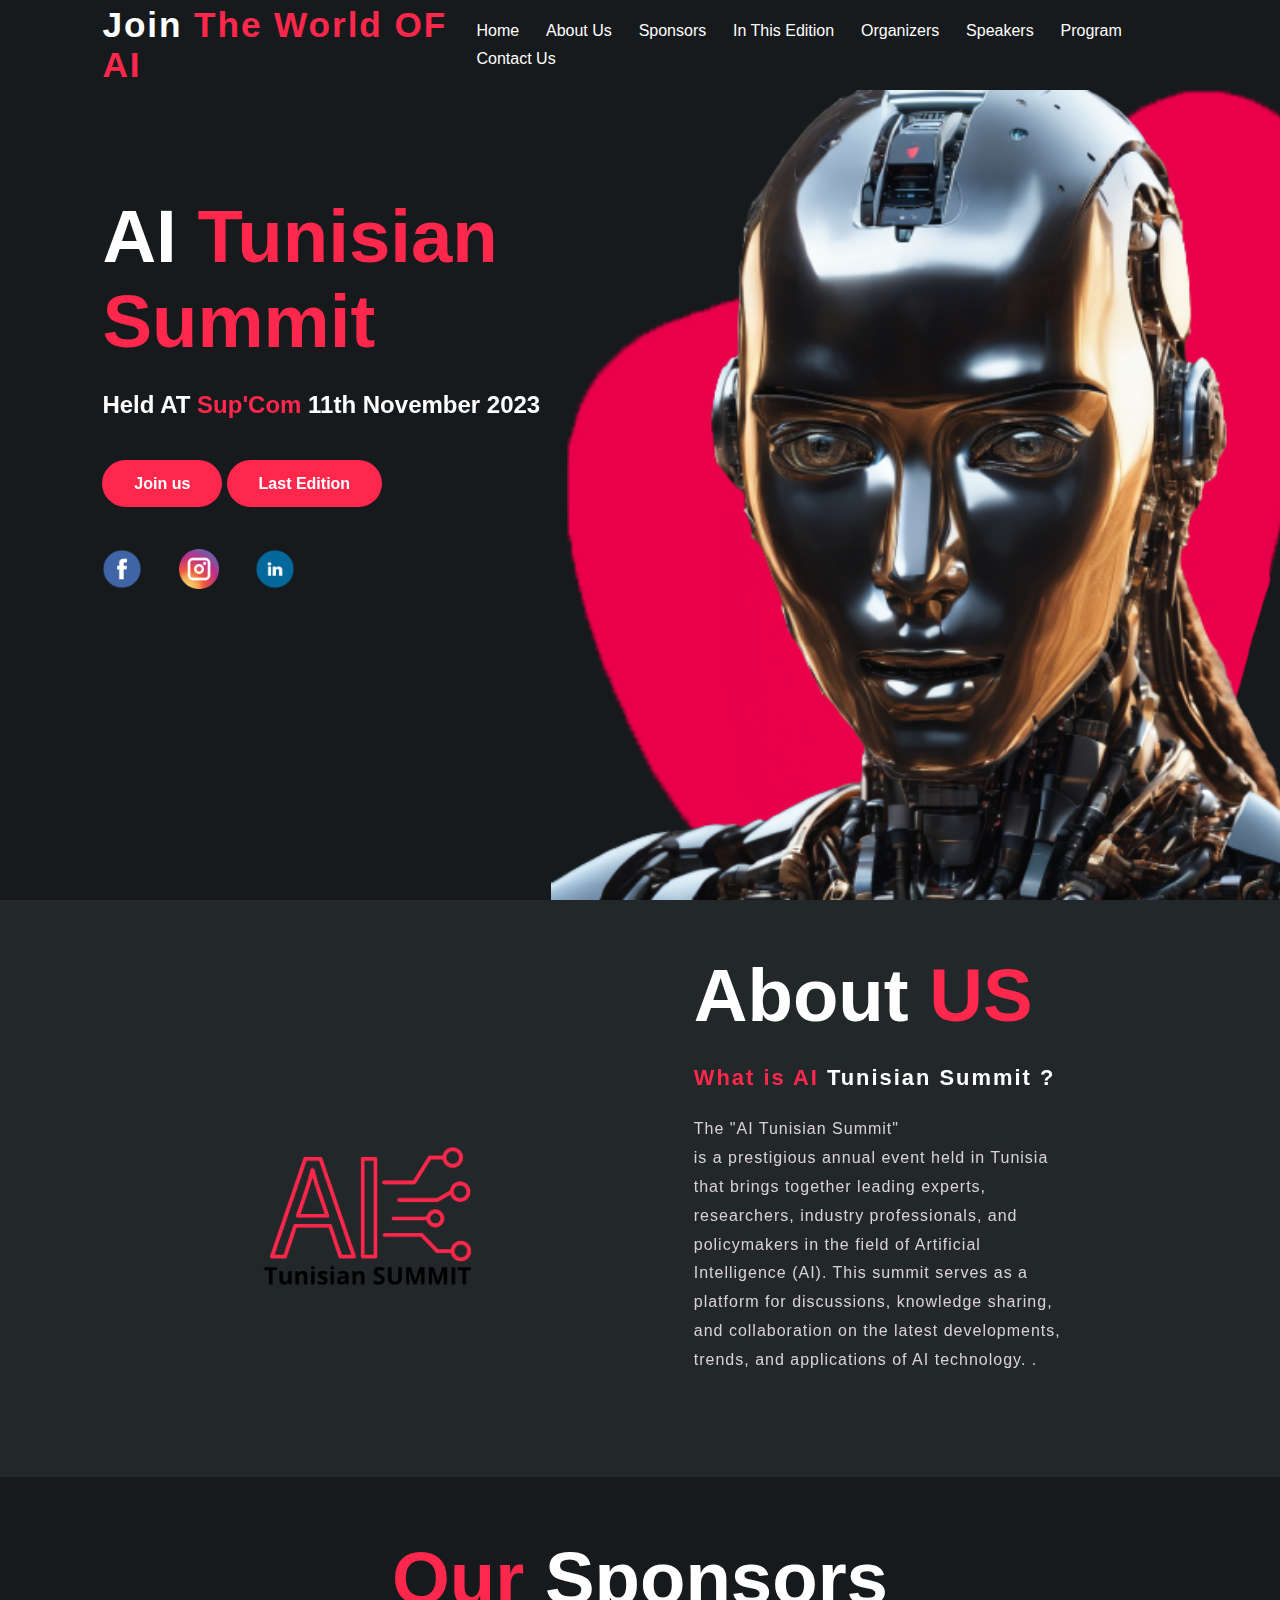
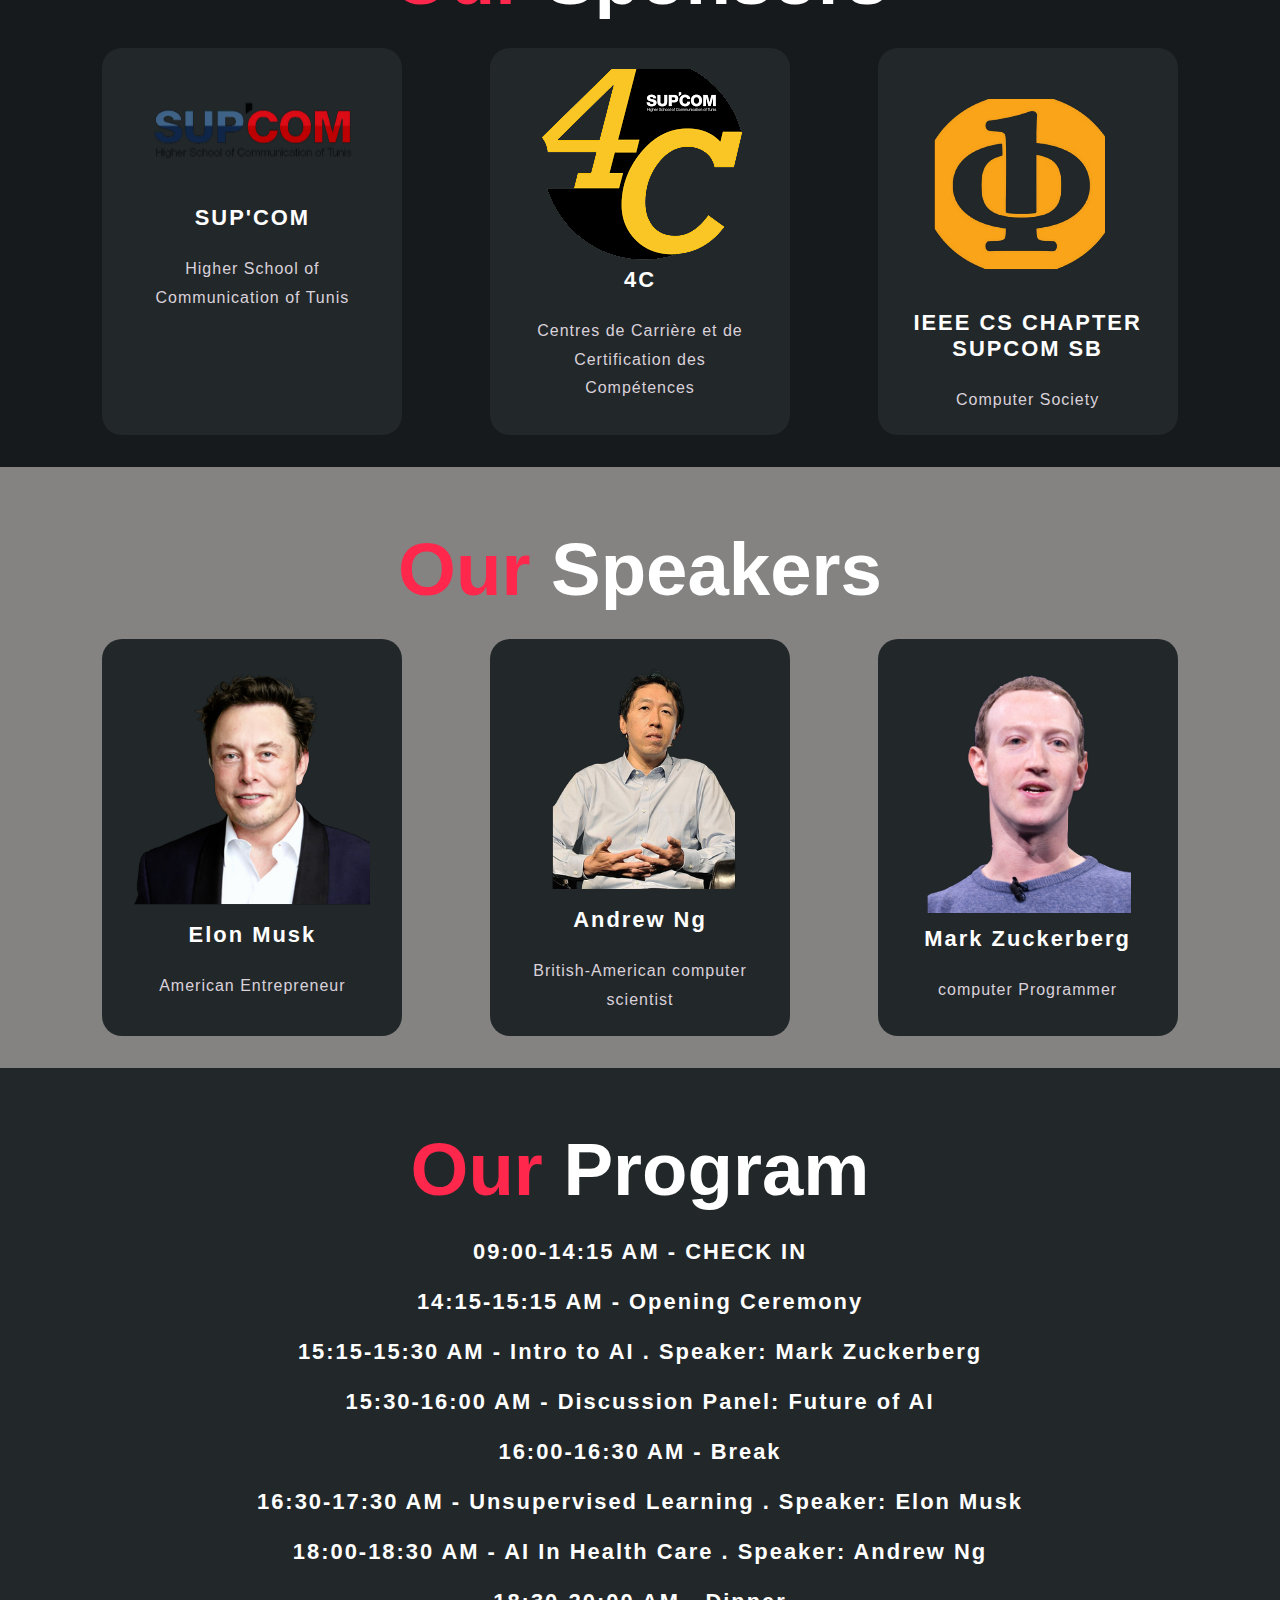
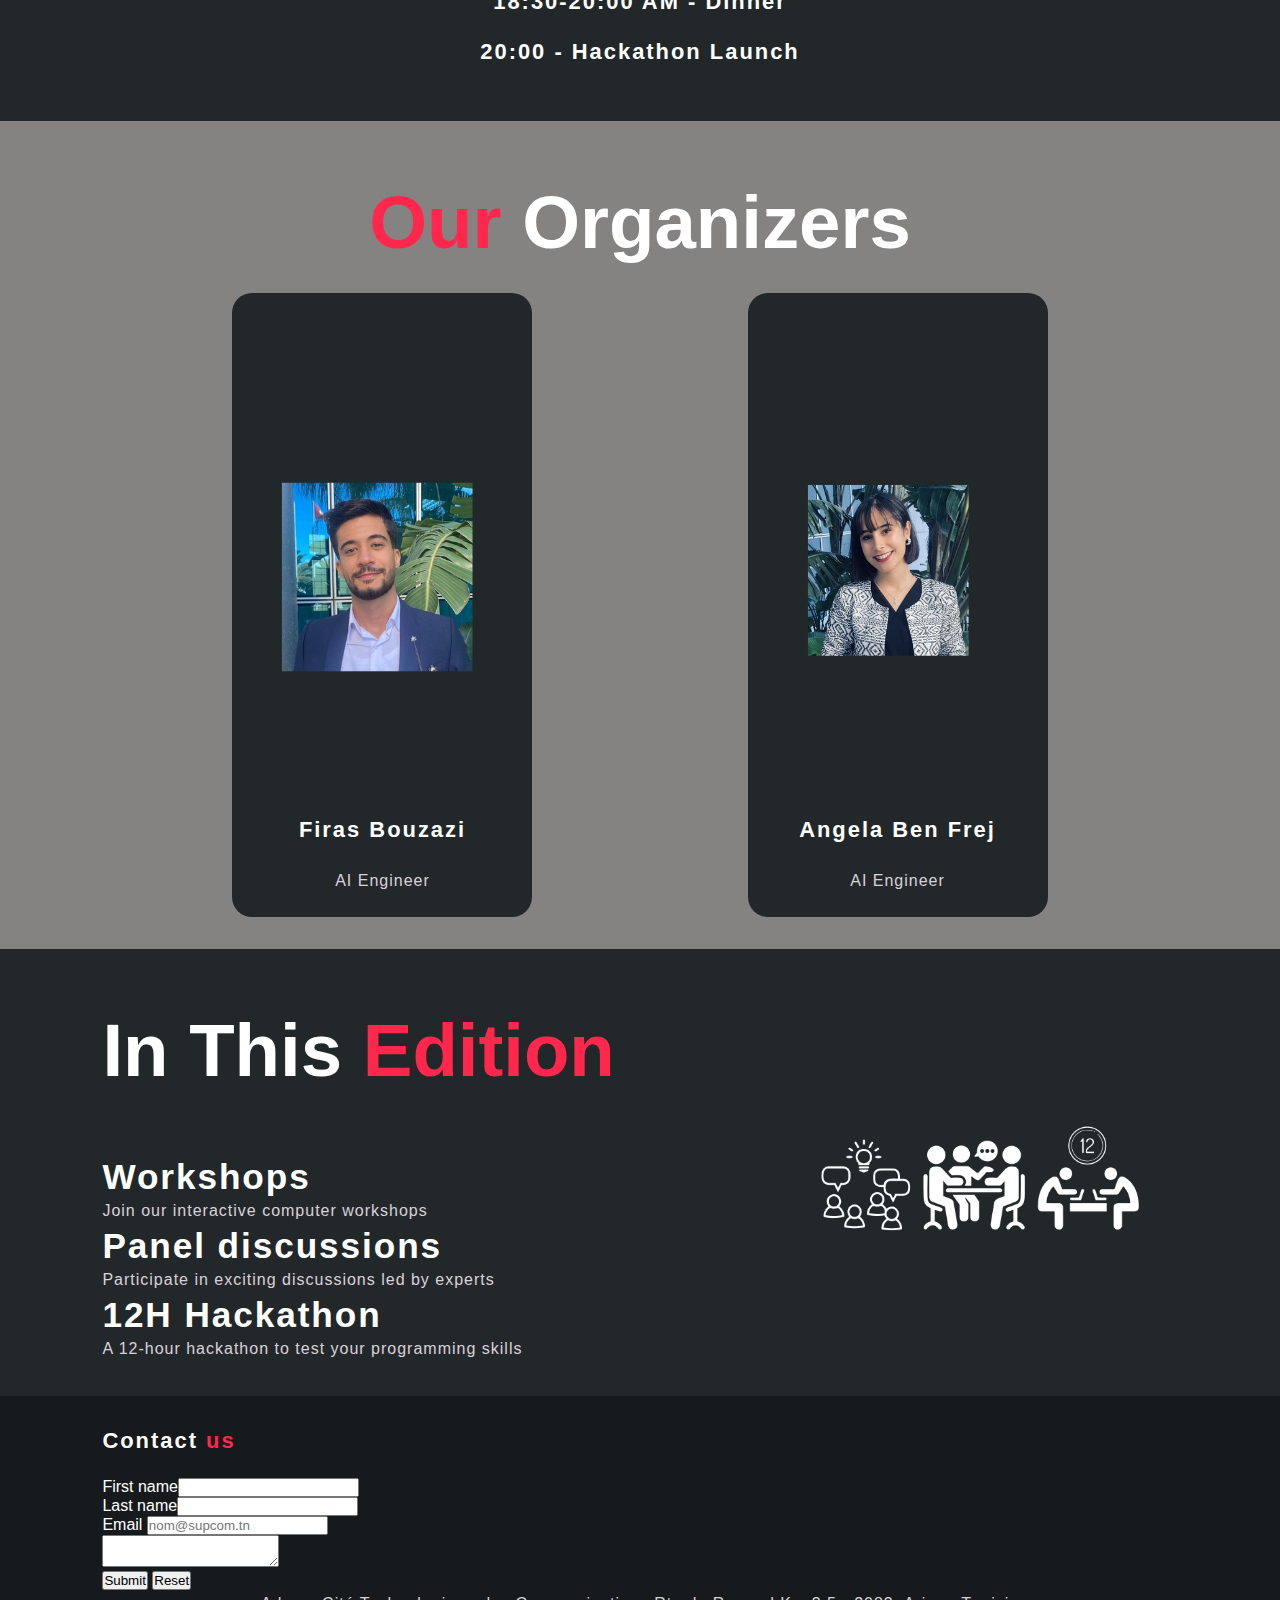
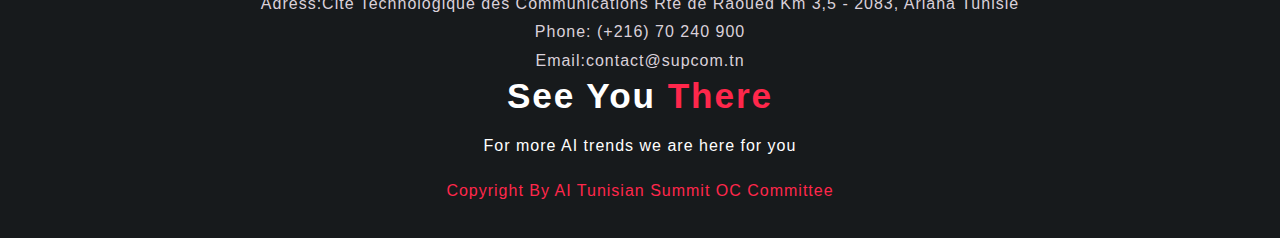
<file: index.html>
<!DOCTYPE html>
<html lang="en">
<head>
    <meta charset="UTF-8">
    <meta http-equiv="X-UA-Compatible" content="IE=edge">
    <meta name="viewport" content="width=device-width, initial-scale=1.0">
    <title>JOIN US IN THIS EXCITING JOURNEY</title>
    <link rel="stylesheet" href="css/style.css">
    <link rel="icon" href="icons/icone.png">    
    <link href="https://fonts.googleapis.com/css2?family=Roboto:wght@100;300;400;500;700;900&display=swap" rel="stylesheet">
</head>
<body>
    <Section class="home" id="home">
        <nav>
            <h2>Join<span> The World OF AI</span></h2>
                <ul>
                    <li> <a href="#home">Home</a></li>
                    <li> <a href="#About">About Us</a></li>
                    <li> <a href="#sponsors">Sponsors</a></li>
                    <li> <a href="#inthisedition" target="_blank">In This Edition</a></li>
                    <li> <a href="#Organizers">Organizers</a></li>
                    <li> <a href="#Speakers">Speakers</a></li>
                    <li> <a href="#Program">Program</a></li>
                    <li> <a href="#Contactus ">Contact us </a></li>
                </ul>


        </nav>
        <div class="content">
            <div class="container-texts">
                <h1>AI <span>Tunisian Summit </span></h1>
                <h3>Held AT<span>  Sup'Com  </span>11th November 2023</h3>
                <a href="register.html"class="btn" target="_blank">Join us</a>
                <a href="InthisEdition.html"class="btn" target="_blank">Last Edition</a>
                <div class="social">
                    <a href="" target="_blank"><img src="imgs/myfb.png" alt=""></a>
                    <a href="" target="_blank"><img src="imgs/myinsta.png" alt=""></a>
                    <a href="#"><img src="imgs/mylink.png" alt=""></a>
                </div>



            </div>
            <div class="container-images">
                <img src="imgs/bg.png" alt="" class="shape">
                <img src="imgs/Artificial.png" alt="" class="pic">

            </div>
        </div>
    </Section>
    <section id="About" class="about">
        <div class="container-images">
            <img src="imgs/LOGO.png" alt="">
        
        </div>
        <div class="container-texts">
        <h1>About <span> US </span></h1>
        <h5><span>What is AI </span> Tunisian Summit ?</h5>
        <p>
           The "AI Tunisian Summit"</br>  is a prestigious annual event held in Tunisia that brings together leading experts,
           researchers, industry professionals, and policymakers in the field of Artificial Intelligence (AI). 
           This summit serves as a platform for discussions, knowledge sharing, and collaboration on the latest developments,
            trends, and applications of AI technology. .
        </p>
        
        </div>
        
    </section>
<section class="sponsors" id="sponsors">
    <h1 class="text-center"><span>Our</span> Sponsors</h1>
    <div class="box">
        <div class="card">  
            <img src="imgs/Logo Sup'Com.png" alt="" class="pic">
            <h5>SUP'COM</h5>
            <p>Higher School of Communication of Tunis</p>
        </div>
        
        <div class="card">
            <img src="imgs/4C.png" alt="" class="pic">
            <h5>4C</h5>
            <p>Centres de Carrière et de Certification des Compétences </p>
        </div>
    
        <div class="card">
            <img src="imgs/logo_CS.png" alt="" class="pic">
            <h5>IEEE CS CHAPTER SUPCOM SB</h5>
            <p>Computer Society</p>
        </div>
    </div>
</section>

<section class="Speakers" id="Speakers">
    <h1 class="text-center"><span>Our</span> Speakers </h1>
    <div class="box">
        <div class="card">  
            <img src="imgs/elonmusk.png" alt="" class="pic">
            <h5>Elon Musk</h5>
            <p> American Entrepreneur</p>
        </div>
        
        <div class="card">
            <img src="imgs/andrew.png" alt="" class="pic">
            <h5>Andrew Ng</h5>
            <p>British-American computer scientist </p>
        </div>
    
        <div class="card">
            <img src="imgs/mark.png" alt="" class="pic">
            <h5>Mark Zuckerberg</h5>
            <p>computer Programmer</p>
        </div>
    </div>
</section>

<section class="Program" id="Program">
    <h1 class="text-center"><span>Our</span> Program </h1>
    <h5>09:00-14:15 AM - CHECK IN</h5>
    <h5>14:15-15:15 AM - Opening Ceremony</h5>
    <h5>15:15-15:30 AM - Intro to AI . Speaker: Mark Zuckerberg</h5>
    <h5>15:30-16:00 AM - Discussion Panel: Future of AI </h5>
    <h5>16:00-16:30 AM - Break</h5>
    <h5>16:30-17:30 AM - Unsupervised Learning . Speaker: Elon Musk</h5>
    <h5>18:00-18:30 AM - AI In Health Care . Speaker: Andrew Ng</h5>
    <h5>18:30-20:00 AM - Dinner</h5>
    <h5>20:00 - Hackathon Launch</h5>
</section>


<section class="Organizers" id="Organizers">
    <h1 class="text-center"><span>Our</span> Organizers</h1>
    <div class="box1">
        <div class="card1">  
            <img src="imgs/Fir.png" alt="" class="pic">
            <h5>Firas Bouzazi</h5>
            <p>AI Engineer</p>
        </div>
    
        <div class="card1">
            <img src="imgs/ang.png" alt="" class="pic">
            <h5>Angela Ben Frej</h5>
            <p>AI Engineer </p>
        </div>
    </div>
</section>

<section class="inthisedition" id="inthisedition">
    <div class="container-inthisedition">
        <h1>In This <span>Edition</span></h1>
        <div class="content-inthisedition">
            <div class="event">
                <h2>Workshops</h2>
                <p>Join our interactive computer workshops</p>
            </div>
            <div class="event">
                <h2>Panel discussions</h2>
                <p>Participate in exciting discussions led by experts</p>
            </div>
            <div class="event">
                <h2> 12H Hackathon </h2>
                <p>A 12-hour hackathon to test your programming skills </p>
            </div>
        </div>
    </div>

    <div class="container-images">
        <img src="imgs/IN THIS.png" alt="In this edition">
        
    </div>
</section>

<footer>
    <section class="Contactus" id="Contactus">
        <h5>Contact <span>us</span></h4>
            <label for="fname">First name</label><input type="text"> <br>
            <label for="lname">Last name</label><input type="text"> <br>
            <label for="email">Email</label> <input type="email" placeholder="nom@supcom.tn"> <br>
            <textarea id="commentaire"></textarea><br>
            <button style="color: black;"    type="submit" value="Submit">Submit</button>
            <button style="color: black;" type="reset">Reset</button>
            <br>
            <div class="container-images">
                <p style="text-align: center;">Adress:Cité Technologique des Communications Rte de Raoued Km 3,5 - 2083, Ariana Tunisie</p>
                <p style="text-align: center;">Phone: (+216) 70 240 900</p>
                <p style="text-align: center;">Email:contact@supcom.tn</p>
                
            </div>
    </section>
    <div class="content-footer">
        <h2>See You <span>There</span></h2>
        <p>
            For more AI trends we are here for you 
        </p>
        <p class="end">Copyright By AI Tunisian Summit OC Committee</p>
    </div>
</footer>
</body>
</html>
</file>
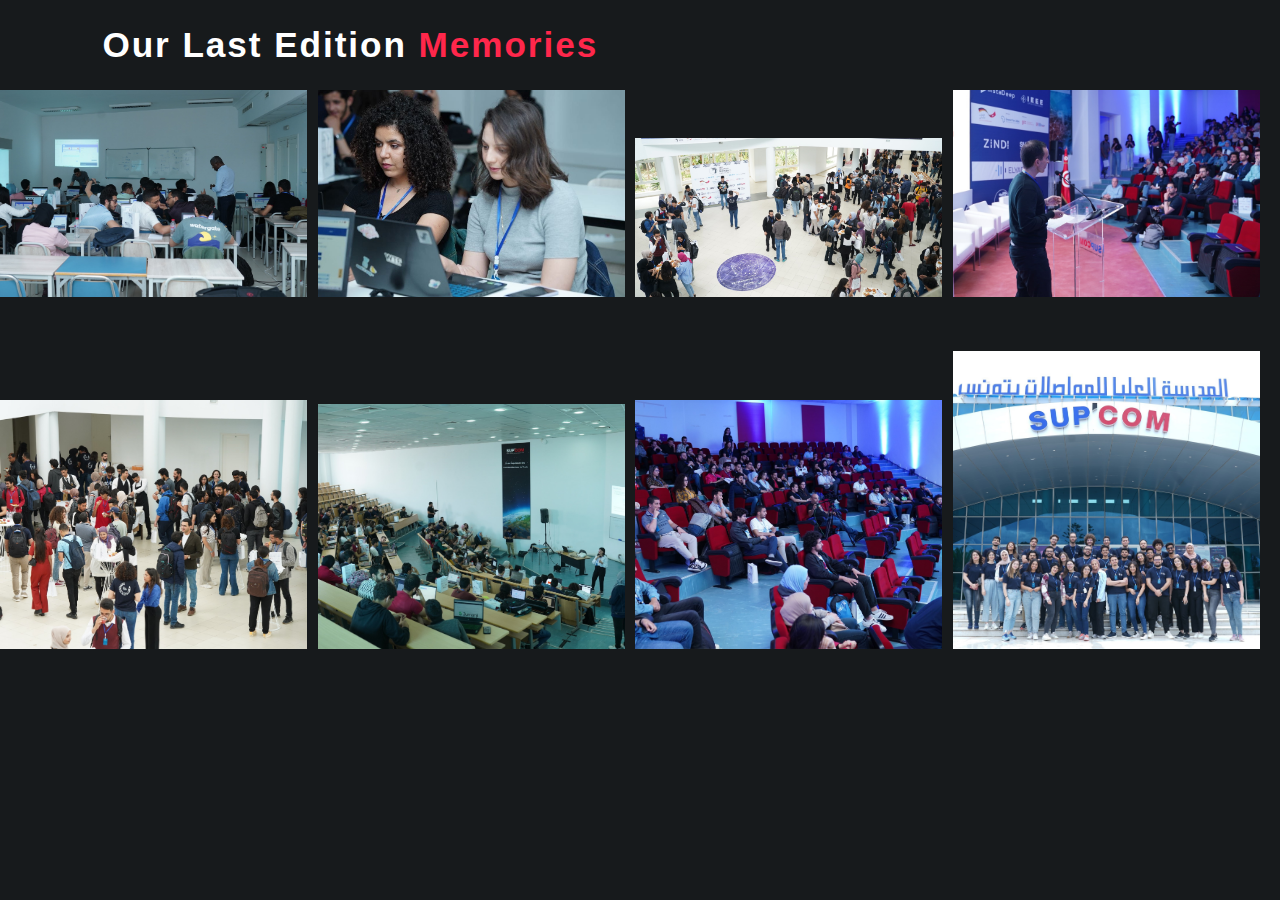
<file: InthisEdition.html>
<!DOCTYPE html>
<html lang="en">
<head>
    <meta charset="UTF-8">
    <meta http-equiv="X-UA-Compatible" content="IE=edge">
    <meta name="viewport" content="width=device-width, initial-scale=1.0">
    <title>JOIN US IN THIS EXCITING JOURNEY</title>
    <link rel="stylesheet" href="css/style.css">
    <link rel="icon" href="icons/icone.png">    
    <link href="https://fonts.googleapis.com/css2?family=Roboto:wght@100;300;400;500;700;900&display=swap" rel="stylesheet">
</head>
<body>

    <section class="home" id="home">
        <nav>
            <h2>Our Last Edition <span> Memories</span></h2>
        </nav>
            <div class="this-container">
                <img src="inthisedImg/347224961_3483861065189860_8575226134674584406_n.jpg" alt="Image 1">
                <img src="inthisedImg/348604407_699642295253360_1084470118521461666_n.jpg" alt="Image 2">
                <img src="inthisedImg/348719537_627707818961321_7269279197550893930_n.jpg" alt="Image 3">
                <img src="inthisedImg/348857831_645393710965983_1690582493510802706_n.jpg" alt="Image 4">
                <img src="inthisedImg/348870026_200353402425261_3713701737880233324_n.jpg" alt="">
                <img src="inthisedImg/348614736_1010243856545806_5536548140537074037_n.jpg" alt="">
                <img src="inthisedImg/348875628_773013461277166_3764407467864492026_n.jpg" alt="">
                <img src="inthisedImg/349083034_167466706291776_6537674873855581576_n.jpg" alt="">
            </div>
    </section>
</body>
</html>
</file>
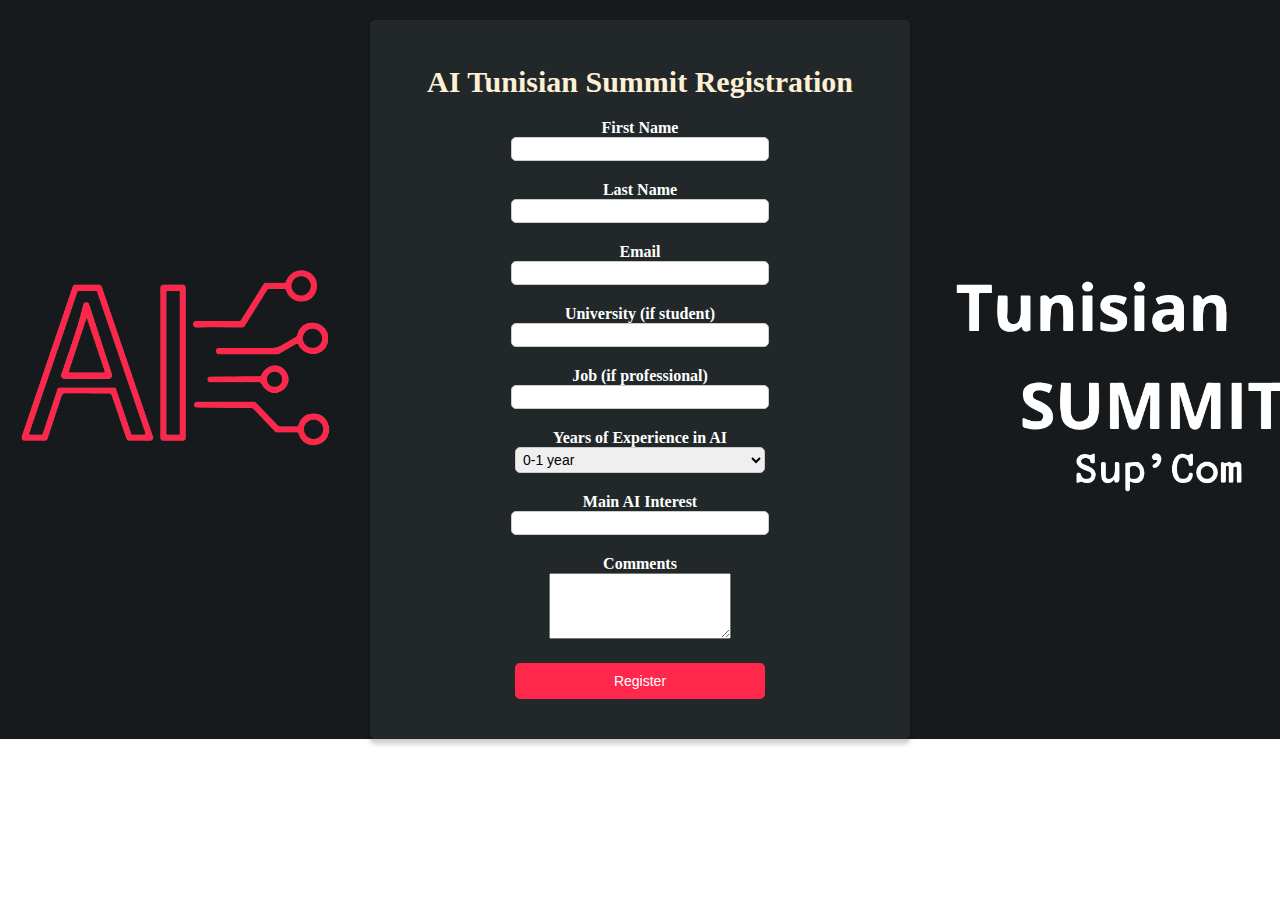
<file: register.html>
<!DOCTYPE html>
<html>
<head>
    <title>AI Tunisian Summit Registration</title>
    <style>
        body {
            font-family: Palatino Linotype, Book Antiqua, Palatino, serif;
            background-image: url('imgs/BG_reg.png');
            background-size: cover;
            background-repeat: no-repeat;
            background-position: center;
            text-align: center;
            margin: 0;
            padding: 0;
        }

        .container {
            background-color: #22282a;
            border-radius: 5px;
            box-shadow: 0 5px 5px rgba(0, 0, 0, 0.2);
            width: 500px;
            margin: 0 auto;
            padding: 20px;
            margin-top: 20px;
        }

        .container h2 {
            font-size: 30px;
            color: #fdf0d5;
            margin-bottom: 20px;
        }

        .form-group {
            margin-bottom: 20px;
        }

        .form-group label {
            display: block;
            font-weight: bold;
            color: #ffffff;
        }

        .form-group input, .form-group select {
            width: 50%;
            padding: 3px;
            border: 1px solid #ccc;
            border-radius: 5px;
			font-size: 14px;
        }

        .form-group input[type="submit"] {
            background-color: #ff274b;
            color: #fff;
            padding: 10px 20px;
            border: none;
            border-radius: 5px;
            cursor: pointer;
        }

        .form-group input[type="submit"]:hover {
            background-color: #22282a;
        }
    </style>
</head>
<body>
    <div class="container">
        <h2>AI Tunisian Summit Registration</h2>
        <form action="#" method="post">
            <div class="form-group">
                <label for="firstName">First Name</label>
                <input type="text" id="firstName" name="firstName" required>
            </div>
            <div class="form-group">
                <label for="lastName">Last Name</label>
                <input type="text" id="lastName" name="lastName" required>
            </div>
            <div class="form-group">
                <label for="email">Email</label>
                <input type="email" id="email" name="email" required>
            </div>
            <div class="form-group">
                <label for="university">University (if student)</label>
                <input type="text" id="university" name="university">
            </div>
            <div class="form-group">
                <label for="job">Job (if professional)</label>
                <input type="text" id="job" name="job">
            </div>
            <div class="form-group">
                <label for="experience">Years of Experience in AI</label>
                <select id="experience" name="experience">
                    <option value="0-1">0-1 year</option>
                    <option value="1-3">1-3 years</option>
                    <option value="3+">More than 3 years</option>
                </select>
            </div>
            <div class="form-group">
                <label for="interest">Main AI Interest</label>
                <input type="text" id="interest" name="interest">
            </div>
            <div class="form-group">
                <label for="comments">Comments</label>
                <textarea id="comments" name="comments" rows="4"></textarea>
            </div>
            <div class="form-group">
                <input type="submit" value="Register">
            </div>
        </form>
    </div>
</body>
</html>
</file>
<file: css/style.css>
:root{
    --primaryColor:#ff274b ;
    --secondaryColor:#dad1da ;
    --lightColor:#ffffff ;
    --bgColor-1:#171a1c ;
    --bgColor-2:#22282a ;
    --padding:8%;


}

*{
    margin: 0;
    padding: 0;
    box-sizing: border-box; 
    color: var(--lightColor);
}
html{
    font-family: 'Josefin Sans', sans-serif;
    font-size: 16px ;
}
.home{
    width: 100%;
    height: 100vh;
    background-color: var(--bgColor-1);
    display: flex;
    flex-direction: column;
}
span{
    color: var(--primaryColor);
}
h2{ 
    font-size: 2.2rem;
    letter-spacing: 0.12rem;
    cursor: pointer;
}
p{
color: var(--secondaryColor);
letter-spacing: 1px;
line-height: 1.8rem;

font-size: 1rem;
}

h5{
    font-size: 1.37rem;
    margin-bottom: 1.5rem;
    letter-spacing: 2px;
}
    nav{
    padding-top: 2.8rem;
    padding-left: var(--padding);
    padding-right: var(--padding);
    display: flex;
    justify-content: space-between;
    align-items: center;
    position: fixed;
    border: #171a1c;
    background-color: #171a1c;
    width: 100%;
    height:10%;
    padding-top: 10px;
    padding-bottom: 10px;

}
nav ul li {
    list-style-type: none;
    display: inline-block;
    margin: 0.3rem 0.7rem;
}
nav ul li a {
  color: var(--lightColor);
  text-decoration: none;
  text-transform: capitalize;
  transition: 0.4s ;

}
nav ul li a:hover {
color: var(--primaryColor);
}

.btn{
    background-color: var(--primaryColor);
    color: var(--lightColor);
    text-decoration:none;
    font-weight: bold;
    padding: 0.81rem 1.87rem;
    border-radius: 30px;
    transition: 0.4s;
    border: 2px solid transparent;
}


.btn:hover{
    background-color: transparent;
    border: 2px solid var(--primaryColor);

}
.content{
    flex-grow: 1;
    padding: 0 var(--padding);
    display: flex;
    align-items: center;
    justify-content: space-between;
}
.container-texts{
    position: relative;
    bottom: 70px;
}
h1{
    font-size: 4.65rem;
    margin:1.7rem 0 ;
}
h3{
    font-size: 1.5rem;
    margin-bottom: 3.5rem;
}
h4{
    font-size: 1.25rem;
    letter-spacing: 0.12rem;
    color: var(--secondaryColor);
}
.social{
    margin-top: 3.5rem;
}
.social img{
  margin-right: 2rem;
  width: 2.5rem;
  transition: 0.4s;
}
.social img:hover{
    transform: scale(1.2);
}
.home .container-images {
    width: 45%;
    height: 90%;
    position: relative;
    align-self: flex-end;
}
.home .container-images img {
    position: absolute;
    bottom: 0;
    height: 100%;
    left: 50%;
    transform: translateX(-50%);
    transition: bottom 1s , left 1s ;
}

.home .container-images:hover .shape{

    bottom: 40px;
}
.home .container-images:hover .pic{

    left: 45%;
}

.about {
    background-color: var(--bgColor-2);
    padding: 2rem var(--padding) ;
    display: flex;
    align-items: center;
    justify-content: space-evenly;
    padding-top: 7.5%;
}
.about .container-images {
    width: 35%;
}
.about .container-images img{
    width: 90%;
}
.about .container-texts{
    width: 35%;
}
.sponsors{
    background-color: var(--bgColor-1);
    padding: 2rem var(--padding);
}


.text-center{
text-align: center;
}
.box{
    display:flex;
    justify-content: space-between;
    
}
.card{
    width: 300px;
    background-color: var(--bgColor-2);
    border-radius: 20px;
    padding:1.3rem 2rem ;
    text-align: center;
}


.Program{
    background-color: var(--bgColor-2);
    padding: 2rem var(--padding);
    text-align: center;
}

/*organizers*/
.Organizers{
    background-color: #858282;
    padding: 2rem var(--padding);

}


.Speakers{
    background-color: #858282;
    padding: 2rem var(--padding);
}

.box1{
    display:flex;
    justify-content: center;
    
}
.card1{
    width: 300px;
    background-color: var(--bgColor-2);
    border-radius: 20px;
    padding:1.3rem 2rem ;
    text-align: center;
    margin-left: 10%;
    margin-right: 10%;
   
}

.inthisedition .container-images {
    width: 35%;
}
.inthisedition .container-images img{
    width: 90%;
}

.inthisedition {
    background-color: var(--bgColor-2);
    padding: 2rem var(--padding) ;
    display: flex;
    align-items: center;
    justify-content: space-between;
}

.inthisedition .container-inthisedition {
 width: 50%;   
}

.content-inthisedition {
    display: flex;
    flex-wrap: wrap;
    margin-top: 4rem ;
}


footer {
    padding: 2rem var(--padding);
    background-color: var(--bgColor-1);
}

footer .content-footer{
    display: flex;
    flex-direction: column;
    align-items: center;
    justify-content: center;
}
footer .content-footer p {
    color: var(--lightColor);
    text-align: center;
    width: 500px ;
    margin-top: 1rem;
}
footer .content-footer .end {
    color: var(--primaryColor);
    margin-top: 1rem;
}
.this-container {
    display:block; 
}

.this-container img {
    max-width:24%; 
    margin-right: 6px; 
    margin-top: 50px;
    cursor: pointer;
    transition: transform 0.3s ease-in-out;

}

.this-container img:hover {
    transform: scale(1.5);
}
</file>
